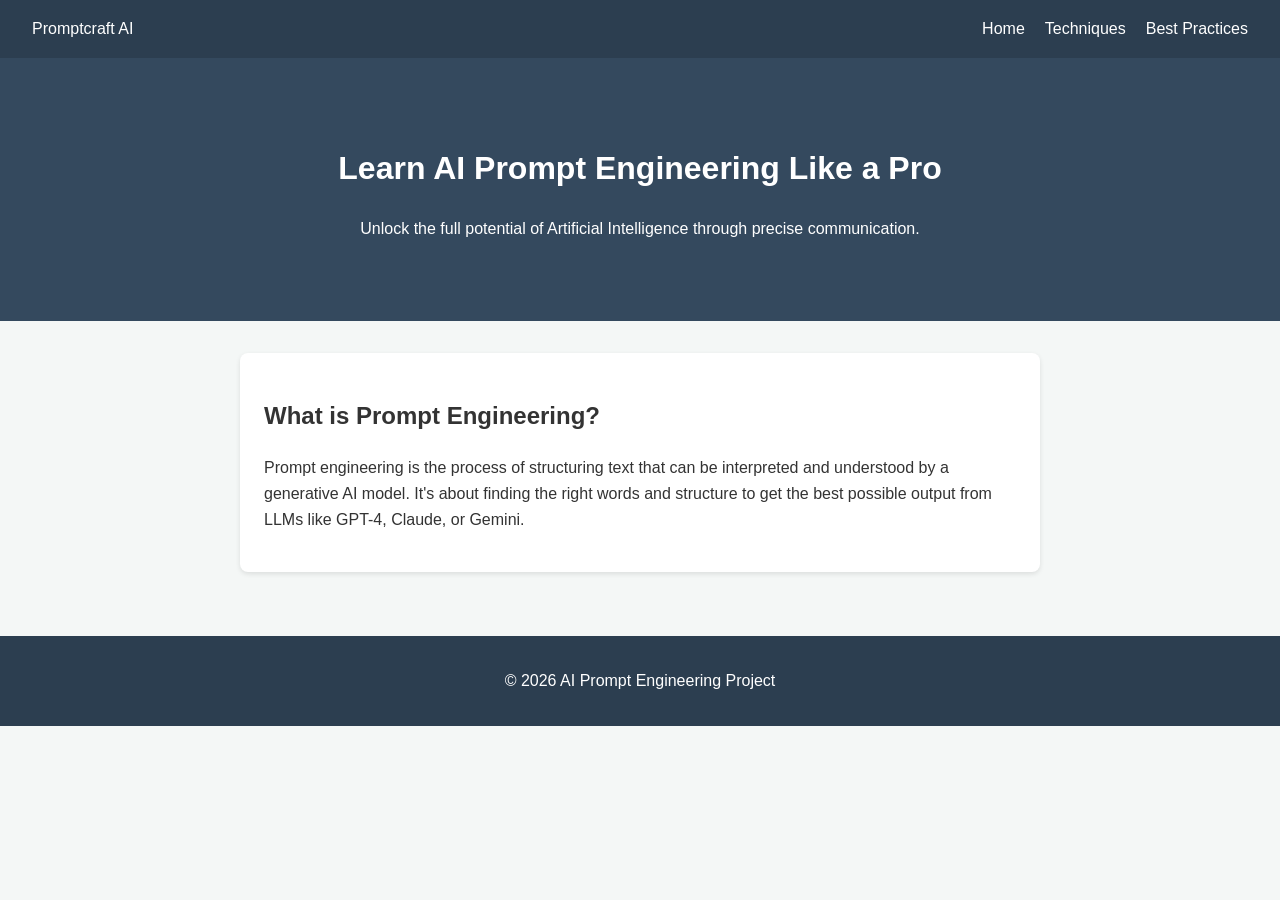
<file: index.html>
<!DOCTYPE html>
<html lang="en">
<head>
    <meta charset="UTF-8">
    <meta name="viewport" content="width=device-width, initial-scale=1.0">
    <title>AI PROMPT Engineering | Home</title>
    <link rel="stylesheet" href="style.css">
</head>
<body>
    <nav>
        <div class="logo">Promptcraft AI</div>
        <ul>
            <li><a href="index.html">Home</a></li>
            <li><a href="techniques.html">Techniques</a></li>
            <li><a href="best-practices.html">Best Practices</a></li>
        </ul>
    </nav>
    <header>
        <h1>Learn AI Prompt Engineering Like a Pro</h1>
        <p>Unlock the full potential of Artificial Intelligence through precise communication.</p>
    </header>
    <main>
        <section>
            <h2>What is Prompt Engineering?</h2>
            <p>Prompt engineering is the process of structuring text that can be interpreted and understood by a generative AI model. It's about finding the right words and structure to get the best possible output from LLMs like GPT-4, Claude, or Gemini.</p>
        </section>
    </main>
    <footer>
        <p>&copy; 2026 AI Prompt Engineering Project</p>
    </footer>
</body>
</html>
</file>
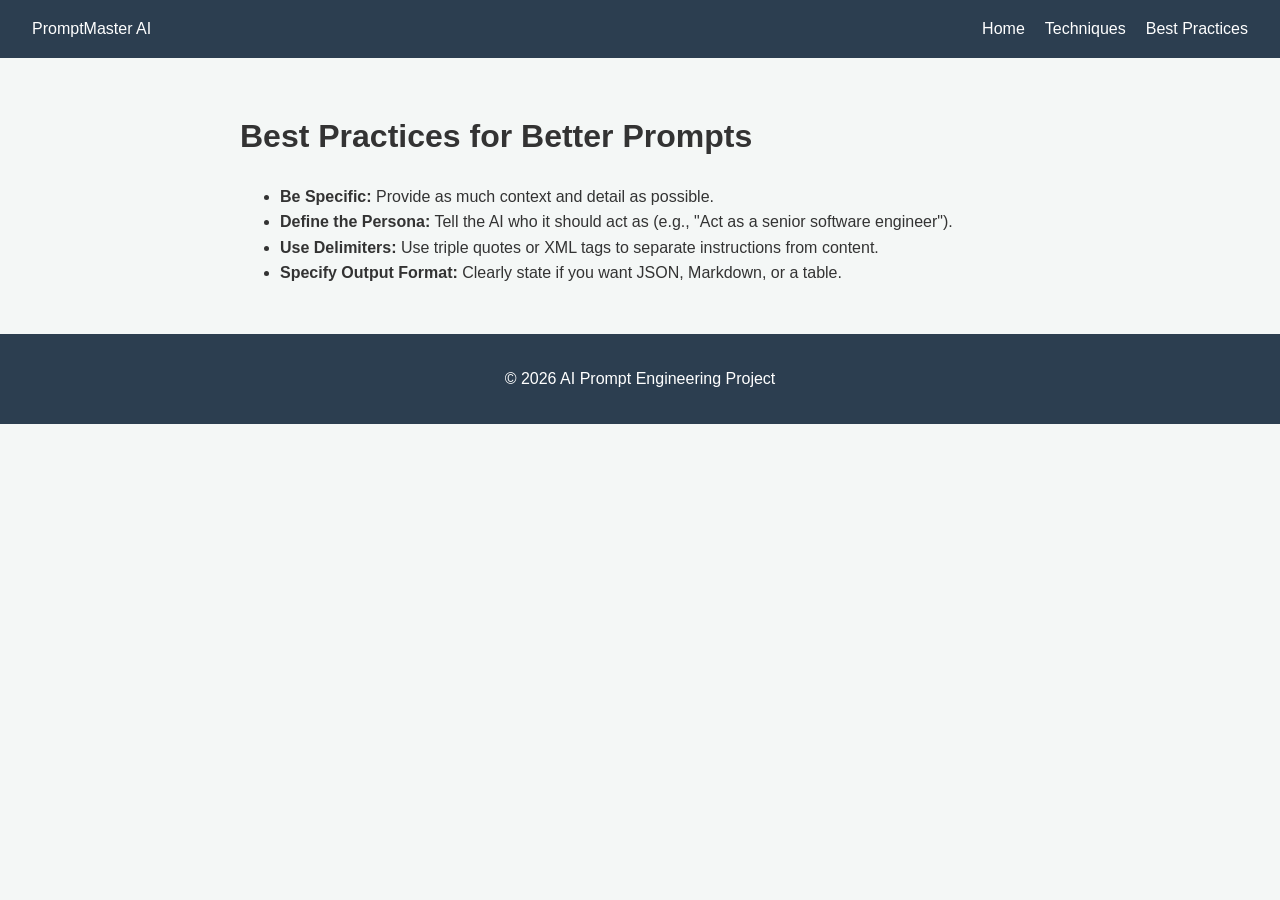
<file: best-practices.html>
<!DOCTYPE html>
<html lang="en">
<head>
    <meta charset="UTF-8">
    <meta name="viewport" content="width=device-width, initial-scale=1.0">
    <title>AI Prompt Engineering | Best Practices</title>
    <link rel="stylesheet" href="style.css">
</head>
<body>
    <nav>
        <div class="logo">PromptMaster AI</div>
        <ul>
            <li><a href="index.html">Home</a></li>
            <li><a href="techniques.html">Techniques</a></li>
            <li><a href="best-practices.html">Best Practices</a></li>
        </ul>
    </nav>
    <main>
        <h1>Best Practices for Better Prompts</h1>
        <ul>
            <li><strong>Be Specific:</strong> Provide as much context and detail as possible.</li>
            <li><strong>Define the Persona:</strong> Tell the AI who it should act as (e.g., "Act as a senior software engineer").</li>
            <li><strong>Use Delimiters:</strong> Use triple quotes or XML tags to separate instructions from content.</li>
            <li><strong>Specify Output Format:</strong> Clearly state if you want JSON, Markdown, or a table.</li>
        </ul>
    </main>
    <footer>
        <p>&copy; 2026 AI Prompt Engineering Project</p>
    </footer>
</body>
</html>
</file>
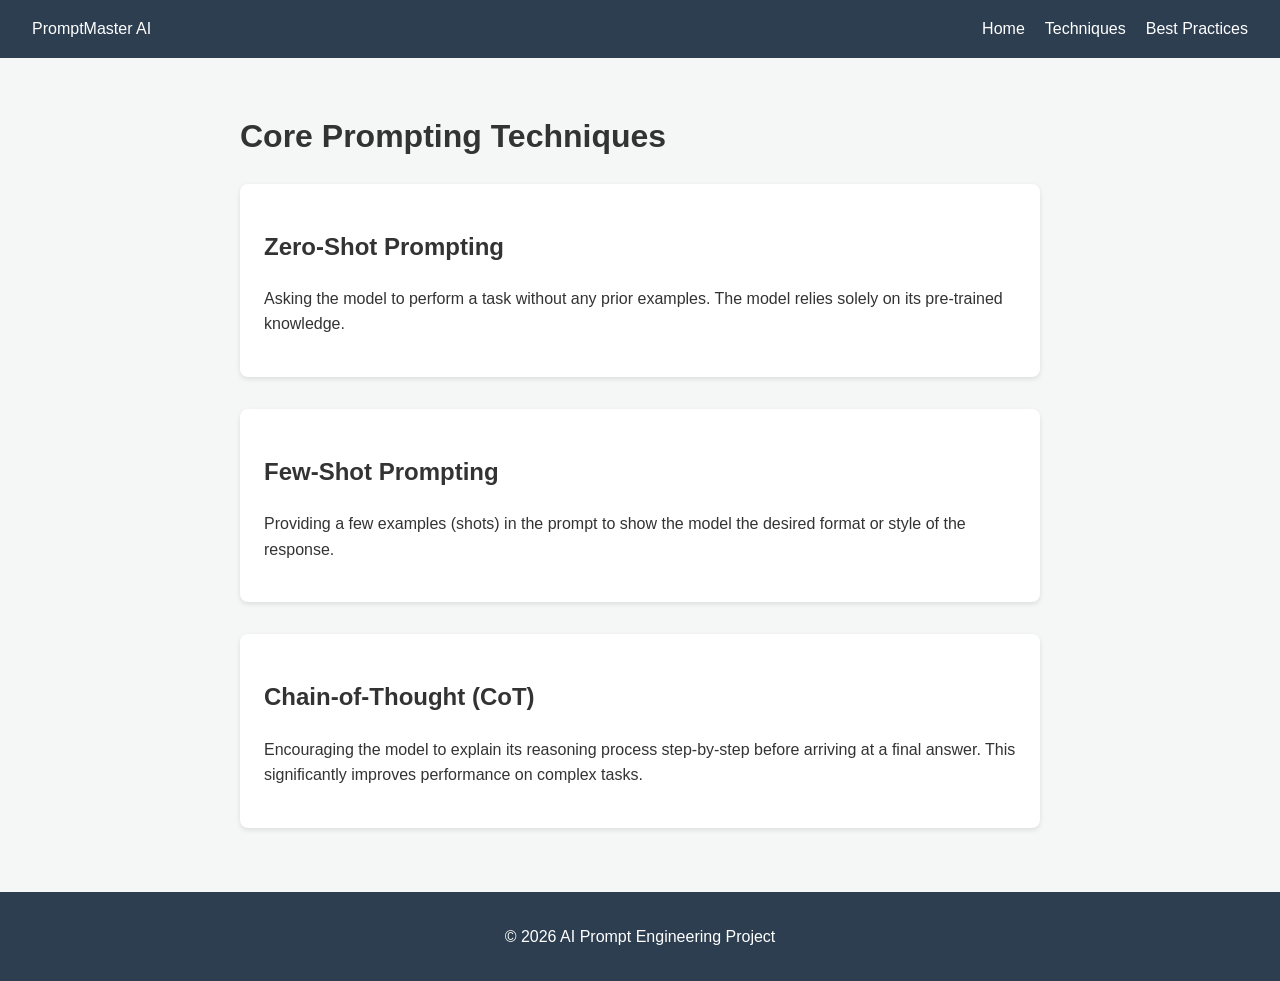
<file: techniques.html>
<!DOCTYPE html>
<html lang="en">
<head>
    <meta charset="UTF-8">
    <meta name="viewport" content="width=device-width, initial-scale=1.0">
    <title>AI Prompt Engineering | Techniques</title>
    <link rel="stylesheet" href="style.css">
</head>
<body>
    <nav>
        <div class="logo">PromptMaster AI</div>
        <ul>
            <li><a href="index.html">Home</a></li>
            <li><a href="techniques.html">Techniques</a></li>
            <li><a href="best-practices.html">Best Practices</a></li>
        </ul>
    </nav>
    <main>
        <h1>Core Prompting Techniques</h1>
        <section>
            <h2>Zero-Shot Prompting</h2>
            <p>Asking the model to perform a task without any prior examples. The model relies solely on its pre-trained knowledge.</p>
        </section>
        <section>
            <h2>Few-Shot Prompting</h2>
            <p>Providing a few examples (shots) in the prompt to show the model the desired format or style of the response.</p>
        </section>
        <section>
            <h2>Chain-of-Thought (CoT)</h2>
            <p>Encouraging the model to explain its reasoning process step-by-step before arriving at a final answer. This significantly improves performance on complex tasks.</p>
        </section>
    </main>
    <footer>
        <p>&copy; 2026 AI Prompt Engineering Project</p>
    </footer>
</body>
</html>
</file>
<file: style.css>
body {
    font-family: 'Segoe UI', Tahoma, Geneva, Verdana, sans-serif;
    line-height: 1.6;
    margin: 0;
    color: #333;
    background-color: #f4f7f6;
}

nav {
    background: #2c3e50;
    color: #fff;
    padding: 1rem 2rem;
    display: flex;
    justify-content: space-between;
    align-items: center;
}

nav ul {
    list-style: none;
    display: flex;
    margin: 0;
    padding: 0;
}

nav ul li {
    margin-left: 20px;
}

nav ul li a {
    color: #fff;
    text-decoration: none;
}

header {
    background: #34495e;
    color: #fff;
    padding: 4rem 2rem;
    text-align: center;
}

main {
    padding: 2rem;
    max-width: 800px;
    margin: auto;
}

section {
    margin-bottom: 2rem;
    background: #fff;
    padding: 1.5rem;
    border-radius: 8px;
    box-shadow: 0 2px 5px rgba(0,0,0,0.1);
}

footer {
    text-align: center;
    padding: 1rem;
    background: #2c3e50;
    color: #fff;
}
</file>
